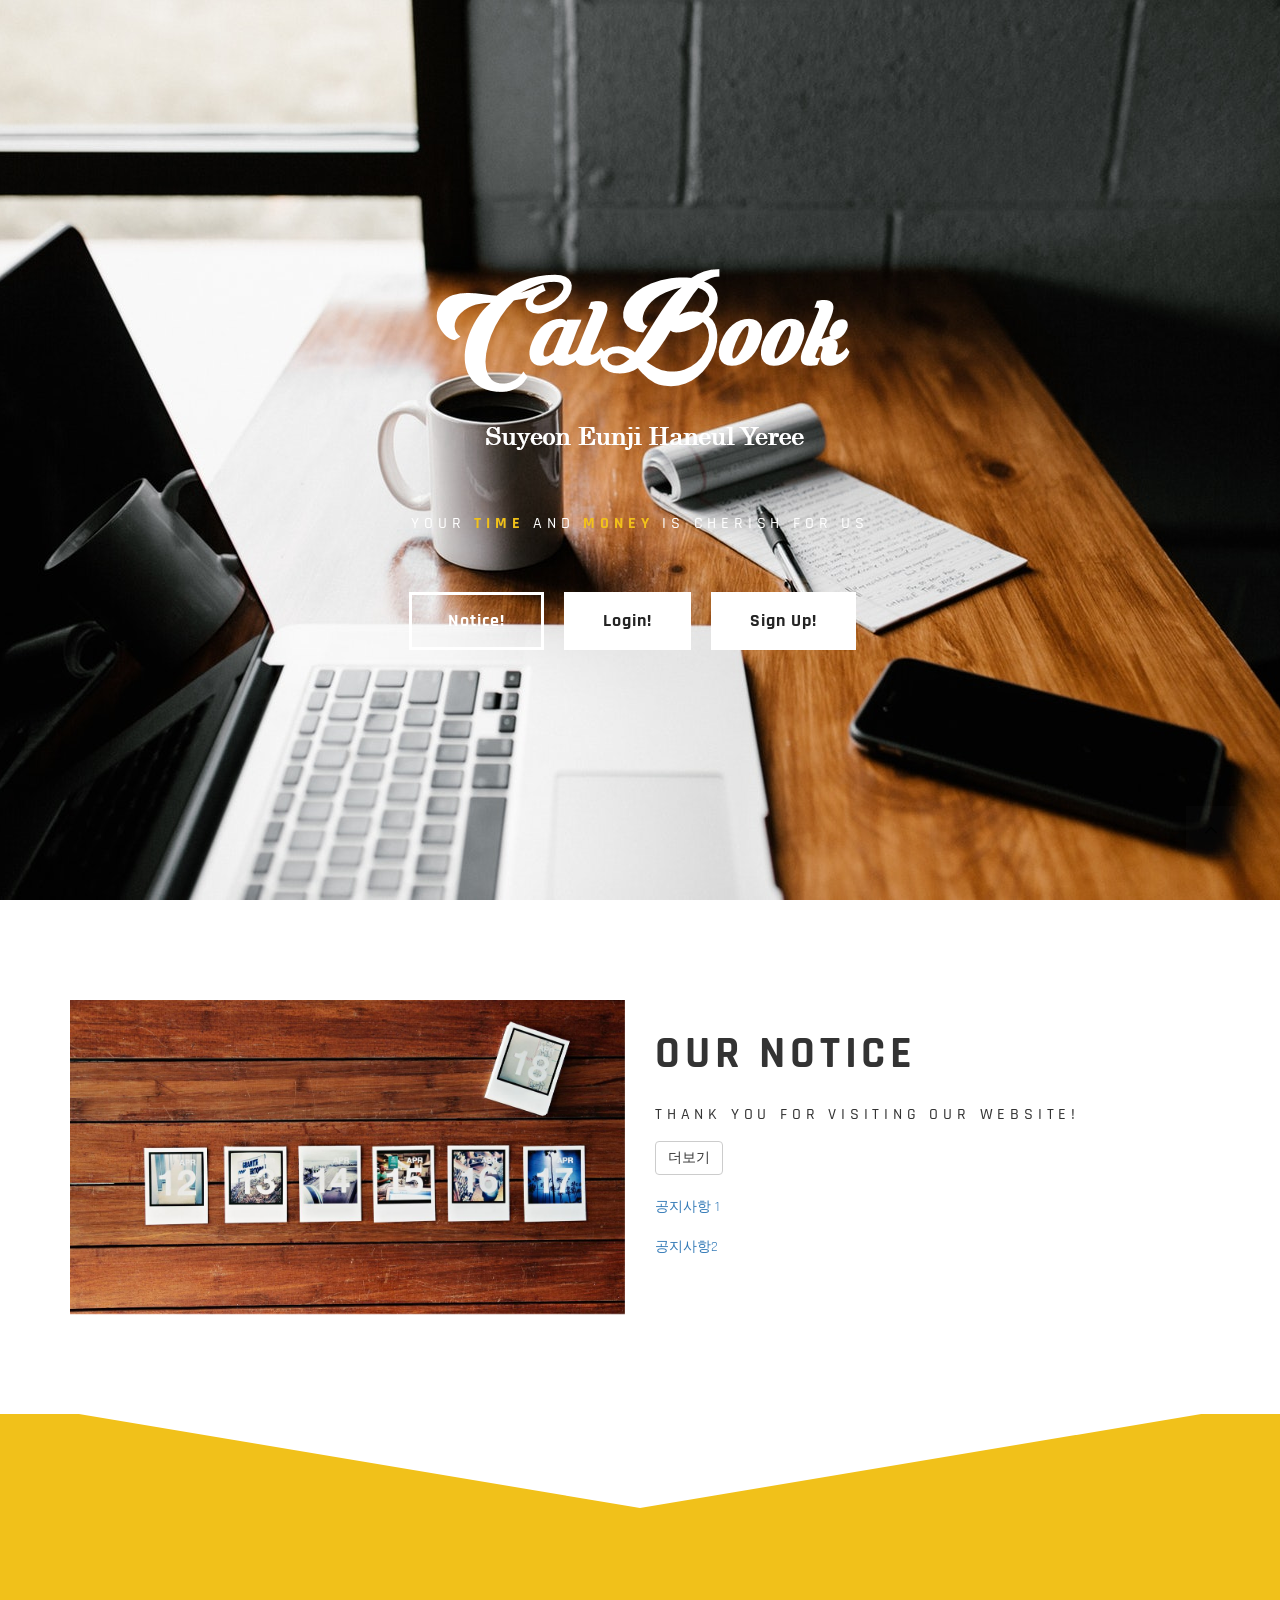
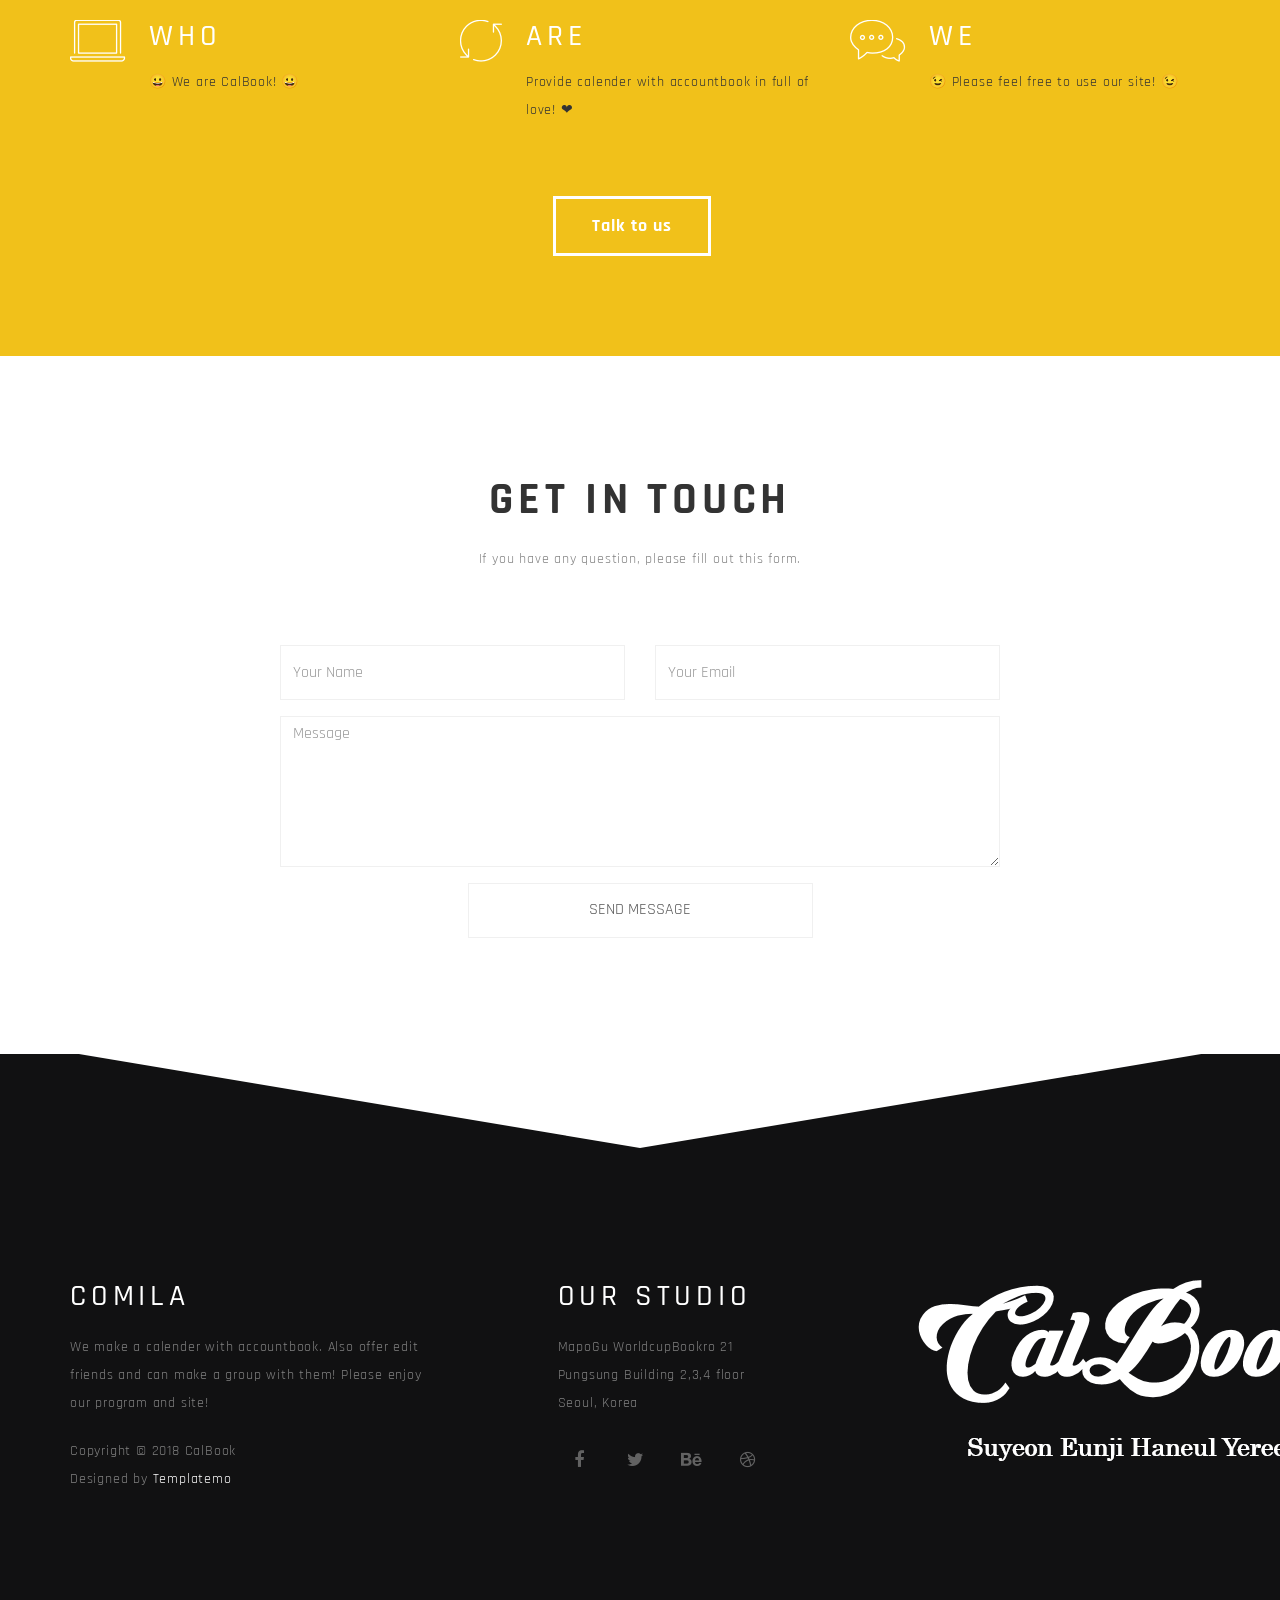
<file: src/main/webapp/index2.html>
<!DOCTYPE html>
<html lang="en">
<head>
<meta charset="utf-8">
<title>Comila HTML CSS Template</title>

	<meta http-equiv="X-UA-Compatible" content="IE=Edge">
	<meta name="viewport" content="width=device-width, initial-scale=1">
	<meta name="keywords" content="">
	<meta name="description" content="">

	<!-- stylesheets css -->
	<link rel="stylesheet" href="css/bootstrap.min.css">
	<link rel="stylesheet" href="css/animate.min.css">
  	<link rel="stylesheet" href="css/et-line-font.css">
	<link rel="stylesheet" href="css/font-awesome.min.css">
  	<link rel="stylesheet" href="css/vegas.min.css">
	<link rel="stylesheet" href="css/style.css">
	<link href='https://fonts.googleapis.com/css?family=Rajdhani:400,500,700' rel='stylesheet' type='text/css'>
</head>
<body>
<!-- preloader section -->
<section class="preloader">
	<div class="sk-circle">
       <div class="sk-circle1 sk-child"></div>
       <div class="sk-circle2 sk-child"></div>
       <div class="sk-circle3 sk-child"></div>
       <div class="sk-circle4 sk-child"></div>
       <div class="sk-circle5 sk-child"></div>
       <div class="sk-circle6 sk-child"></div>
      <div class="sk-circle7 sk-child"></div>
       <div class="sk-circle8 sk-child"></div>
       <div class="sk-circle9 sk-child"></div>
       <div class="sk-circle10 sk-child"></div>
       <div class="sk-circle11 sk-child"></div>
       <div class="sk-circle12 sk-child"></div>
     </div>
</section>
<!-- home section -->
<section id="home">
	<div class="container">
		<div class="row">
			<div class="col-md-offset-2 col-md-8 col-sm-12">
				<div class="home-thumb"> 
					<!-- <h1 class="wow fadeInUp" data-wow-delay="0.4s">Hello, we are comila</h1> -->
					<img alt="logo" src="images/icon/white_calbook.png">
          			<h3 class="wow fadeInUp" data-wow-delay="0.6s">Your <strong>time</strong> and <strong>money</strong> is cherish for us</h3>
          			<a href="#about" class="btn btn-lg btn-default smoothScroll wow fadeInUp hidden-xs" data-wow-delay="0.8s">Notice!</a>
        			<a href="joinus/login.do" id="modalLogin" data-toggle="modal" data-target="#modal1" class="btn btn-lg btn-success smoothScroll wow fadeInUp" data-wow-delay="1.0s">Login!</a>
					<a href="#" data-toggle="modal" data-target="#modal2" class="btn btn-lg btn-success smoothScroll wow fadeInUp" data-wow-delay="1.0s">Sign Up!</a>
				</div>
			</div>
		</div>
	</div>
</section>
<!-- about section -->
<section id="about">
	<div class="container">
		<div class="row">
      		<div class="col-md-6 col-sm-12">
        		<img src="images/background/pic.jpg" class="img-responsive wow fadeInUp" alt="About">
     		 </div>
			 <div class="col-md-6 col-sm-12">
				<div class="about-thumb">
					<div class="section-title">
						<h1 class="wow fadeIn" data-wow-delay="0.2s">Our Notice</h1>
						<h3 class="wow fadeInUp" data-wow-delay="0.4s">Thank you for visiting our website!</h3><input class="btn btn-default" type="submit" value="더보기">
					</div>
					<div class="wow fadeInUp" data-wow-delay="0.6s">
						<a href = "#">공지사항 1</a><br><br>
						<a href = "#">공지사항2</a>
					</div>
				</div>
			</div>
		</div>
	</div>
</section>
<!-- feature section -->
<section id="feature">
  <div class="container">
    <div class="row">
      <svg preserveAspectRatio="none" viewBox="0 0 100 102" height="100" width="100%" version="1.1" xmlns="http://www.w3.org/2000/svg" class="svgcolor-light">
        <path d="M0 0 L50 100 L100 0 Z"></path>
      </svg>
      <div class="col-md-4 col-sm-6">
        <div class="media wow fadeInUp" data-wow-delay="0.4s">
          <div class="media-object media-left">
            <i class="icon icon-laptop"></i>
          </div>
          <div class="media-body">
            <h2 class="media-heading">Who</h2>
            <p>😀   We are CalBook! 😀</p>
          </div>
        </div>
      </div>
      <div class="col-md-4 col-sm-6">
        <div class="media wow fadeInUp" data-wow-delay="0.8s">
          <div class="media-object media-left">
            <i class="icon icon-refresh"></i>
          </div>
          <div class="media-body">
            <h2 class="media-heading">Are</h2>
            <p> Provide calender with accountbook in full of love! ❤ </p>
          </div>
        </div>
      </div>
      <div class="col-md-4 col-sm-8">
        <div class="media wow fadeInUp" data-wow-delay="1.2s">
          <div class="media-object media-left">
            <i class="icon icon-chat"></i>
          </div>
          <div class="media-body">
            <h2 class="media-heading">We</h2>
            <p>😉  Please feel free to use our site! 😉</p>
          </div>
        </div>
      </div>
      <div class="clearfix text-center col-md-12 col-sm-12">
        <a href="#contact" class="btn btn-default smoothScroll">Talk to us</a>
      </div>
    </div>
  </div>
</section>

<!-- contact section -->
<section id="contact">
	<div class="container">
		<div class="row">

			<div class="col-md-offset-2 col-md-8 col-sm-12">
				<div class="section-title">
					<h1 class="wow fadeInUp" data-wow-delay="0.3s">Get in touch</h1>
					<p class="wow fadeInUp" data-wow-delay="0.6s">If you have any question, please fill out this form.</p>
				</div>
				<div class="contact-form wow fadeInUp" data-wow-delay="1.0s">
					<form id="contact-form" method="post" action="#">
                        <div class="col-md-6 col-sm-6">
                          	<input name="name" type="text" class="form-control" placeholder="Your Name" required>
                        </div>
                        <div class="col-md-6 col-sm-6">
                          	<input name="email" type="email" class="form-control" placeholder="Your Email" required>
                        </div>
           			  	<div class="col-md-12 col-sm-12">
				   			<textarea name="message" class="form-control" placeholder="Message" rows="6" required></textarea>
           			  	</div>
						<div class="col-md-offset-3 col-md-6 col-sm-offset-2 col-sm-8">
							<input name="submit" type="submit" class="form-control submit" id="submit" value="SEND MESSAGE">
						</div>
					</form>
				</div>
			</div>
	
		</div>
	</div>
</section>

<!-- footer section -->
<footer>
	<div class="container">
		<div class="row">

	      <svg class="svgcolor-light" preserveAspectRatio="none" viewBox="0 0 100 102" height="100" width="100%" version="1.1" xmlns="http://www.w3.org/2000/svg">
	        <path d="M0 0 L50 100 L100 0 Z"></path>
	      </svg>
	
	      <div class="col-md-4 col-sm-6">
	        <h2>comila</h2>
	          <div class="wow fadeInUp" data-wow-delay="0.3s">
	             <p>We make a calender with accountbook. Also offer edit friends and can make a group with them!
             Please enjoy our program and site!</p>
	             <p class="copyright-text">Copyright &copy; 2018 CalBook <br>
	             Designed by <a rel="nofollow" href="http://www.google.com/+templatemo" target="_parent">Templatemo</a></p>
	          </div>
	      </div>
	
	      <div class="col-md-1 col-sm-1"></div>
	
	      <div class="col-md-3 col-sm-5">
	        <h2>Our Studio</h2>
	        <p class="wow fadeInUp" data-wow-delay="0.6s">
	           MapoGu WorldcupBookro 21<br>
	           Pungsung Building 2,3,4 floor<br>
	          Seoul, Korea
	        </p>
	        <ul class="social-icon">
	          <li><a href="#" class="fa fa-facebook wow bounceIn" data-wow-delay="0.9s"></a></li>
	          <li><a href="#" class="fa fa-twitter wow bounceIn" data-wow-delay="1.2s"></a></li>
	          <li><a href="#" class="fa fa-behance wow bounceIn" data-wow-delay="1.4s"></a></li>
	          <li><a href="#" class="fa fa-dribbble wow bounceIn" data-wow-delay="1.6s"></a></li>
	        </ul>
	      </div>
	      
	      <div class="col-md-1 col-sm-1"></div>
	      
	      <div class="col-md-4 col-sm-5">
	      	<img class="footerLogo" alt="logo" src="images/icon/white_calbook.png">
	      </div>

		</div>
	</div>
</footer>

<!-- modal -->
<div class="modal fade" tabindex="-1" role="dialog" aria-labelledby="myModalLabel" aria-hidden="true">
  <div class="modal-dialog">
      <div class="modal-content modal-popup">
        <div class="modal-header">
          <button type="button" class="close" data-dismiss="modal" aria-label="Close"><span aria-hidden="true">&times;</span></button>
          <h2 class="modal-title">Our Login</h2>
        </div>
        <form action="joinus/login.do" method="post" autocomplete="off">
          <input name="email" type="text" class="form-control" id="email" placeholder="Email">
          <input name="pwd" type="password" class="form-control" id="fullname" placeholder="Password">
          <p><input type="checkbox" style="height: 13px;"> Remember me?</p>
          <input type = "submit" value = "Login!">
        </form>
        <p>Thank you for your visiting!</p>
      </div>
  </div>
</div>

<!--modal signup  -->
<div class="modal fade" id="modal2" tabindex="-1" role="dialog" aria-labelledby="myModalLabel" aria-hidden="true">
  <div class="modal-dialog">
      <div class="modal-content modal-popup">
        <div class="modal-header">
          <button type="button" class="close" data-dismiss="modal" aria-label="Close"><span aria-hidden="true">&times;</span></button>
          <h2 class="modal-title">Our SignUp</h2>
        </div>
        <form action="#" method="post" autocomplete="off">
          <input name="email" type="text" class="form-control" id="email" placeholder="Email">
          <input name="pwd" type="password" class="form-control" id="fullname" placeholder="Password">
          <input name="pwd" type="password" class="form-control" id="fullname" placeholder="Password check">
          <input name="Nick" type="text" class="form-control" id="fullname" placeholder="NickName">
          <input name="Phone" type="text" class="form-control" id="fullname" placeholder="PhoneNumber">
          <input type = "submit" value = "Sign up!">
        </form>
        <p>Email과 phone은 공개로 설정됩니다.<br>
			설정 변경하시려면 마이페이지에서 변경해주세요.</p>
      </div>
  </div>
</div>

<!-- Back top -->
<a href="#back-top" class="go-top"><i class="fa fa-angle-up"></i></a>
<!-- javscript js -->
<script src="js/jquery.js"></script>
<script src="js/bootstrap.min.js"></script>
<script src="js/vegas.min.js"></script>
<script src="js/wow.min.js"></script>
<script src="js/smoothscroll.js"></script>
<script src="js/custom.js"></script>
<script src="js/joinus.js"></script>
</body>
</html>
</file>
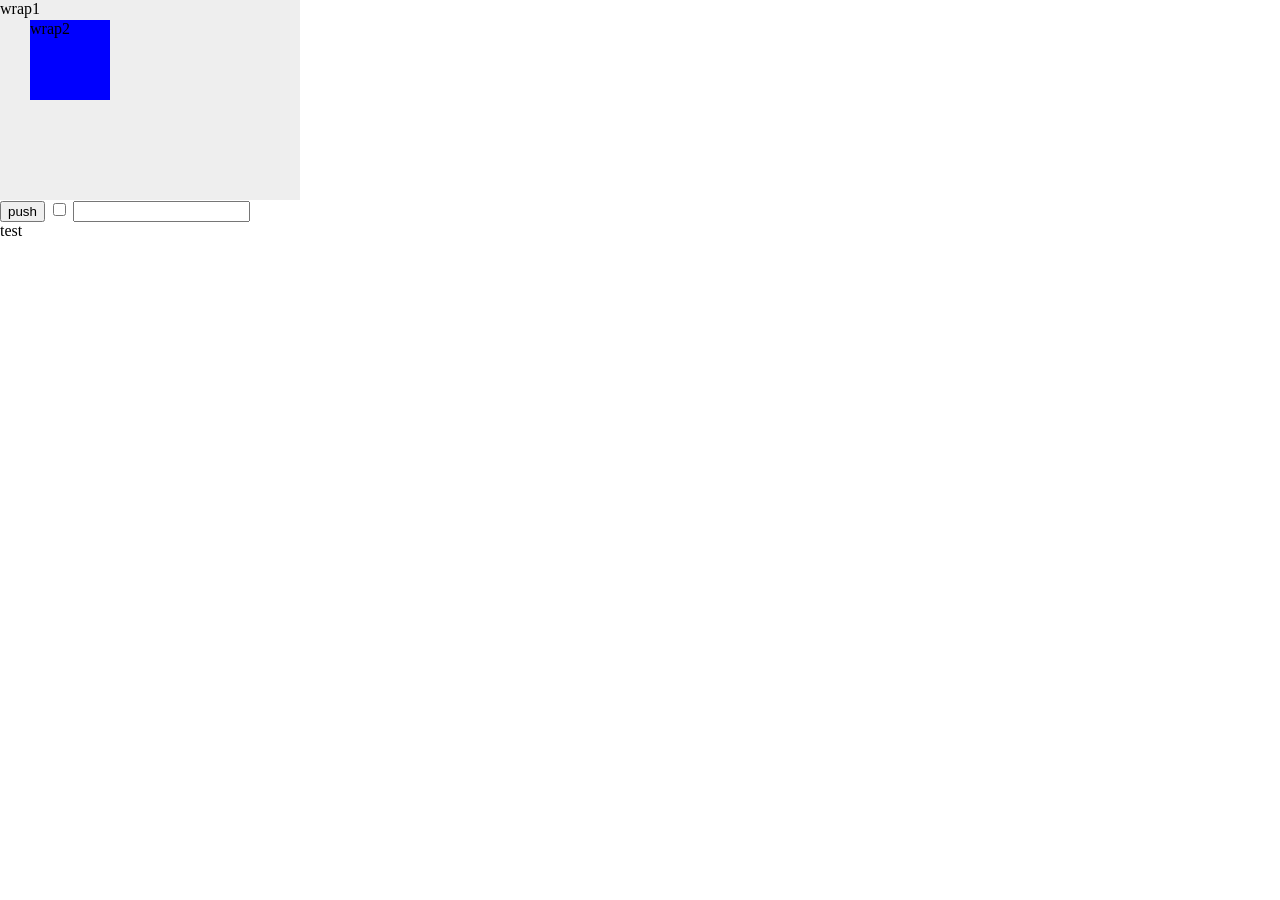
<file: setup/tui.calendar-master/test/fixtures/domevent.html>
<!DOCTYPE html>
<html>
<head lang="en">
    <meta charset="UTF-8">
    <title>domevent</title>
</head>
<style>
    html, body, div {
        border: 0;
        margin: 0;
        padding: 0;
    }
    #wrap1 {
        width: 300px;
        height: 200px;
        position: relative;
        background-color: #eee;
    }
    #wrap2 {
        width: 80px;
        height: 80px;
        position: absolute;
        left: 30px;
        top: 20px;
        background-color: blue;
    }
</style>
<!--[if IE 7]>
<style>
    body {
        margin-left: -2px !important;
        margin-top: -2px !important;
    }
</style>
<![endif]-->
<body>

<div id="wrap1">
    wrap1
    <div id="wrap2">
        wrap2
    </div>
</div>

<input type="button" id="btn1" value="push"/>
<input type="checkbox" id="cbx1" />
<input type="text" id="txt1" />
<div id="div1">test</div>

</body>
</html>
</file>
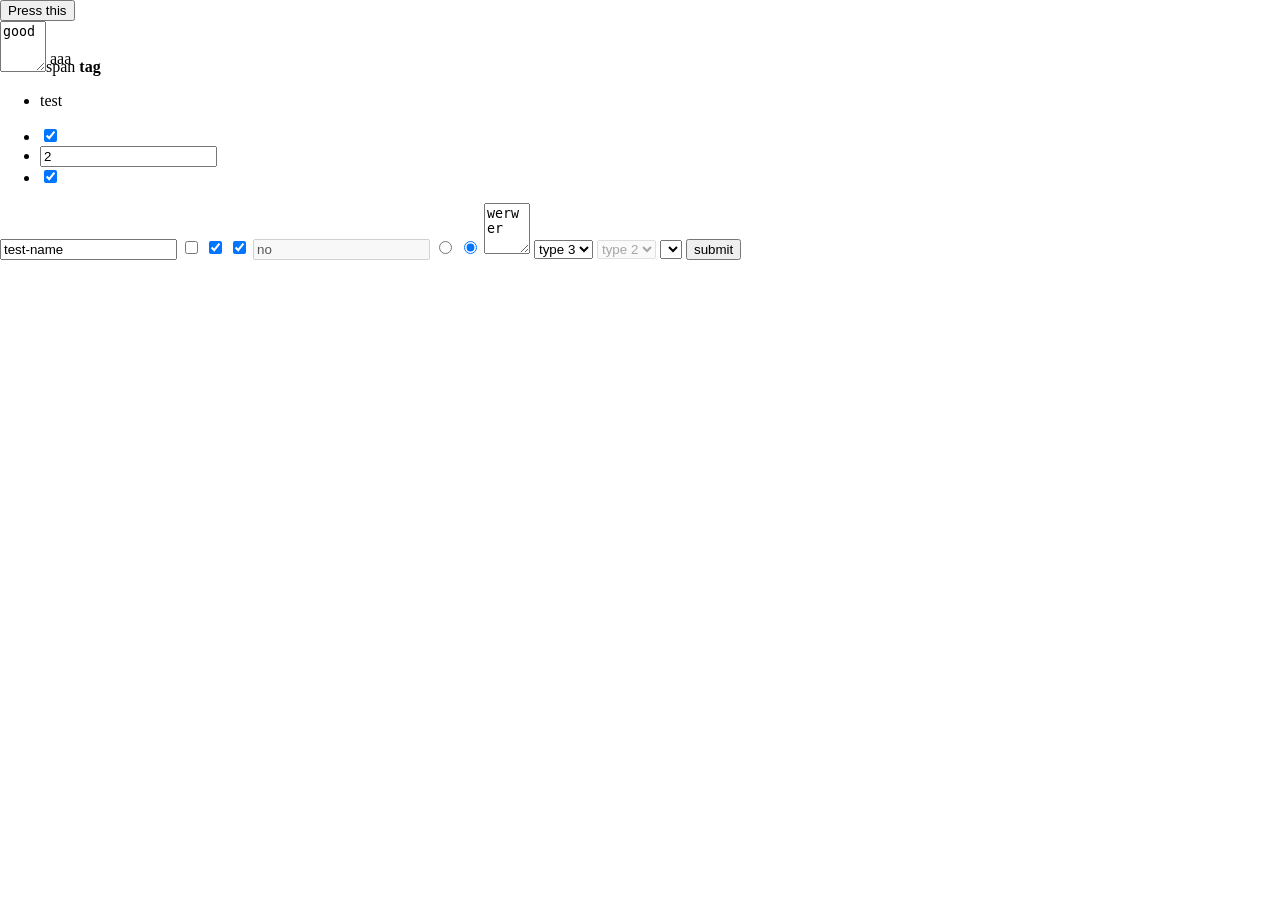
<file: setup/tui.calendar-master/test/fixtures/domutil.html>
<!DOCTYPE html>
<html>
<head lang="en">
    <meta charset="UTF-8">
    <title>module:domutil</title>
    <style>
        html, body, div {
            border: 0;
            margin: 0;
            padding: 0;
        }
    </style>
</head>
<!--[if IE 7]>
<style>
    body {
        margin-left:-2px !important;
        margin-top:-2px !important;
    }
</style>
<![endif]-->
<body>
<div id="getPos" style="position:absolute;left:50px;top:50px">aaa</div>
<div id="map" style="background-color:red;"></div>
<button id="btn" class="btn-text">Press this</button>
<div id="test"><textarea class="my-textarea" rows="3" cols="3">good</textarea><span id="myspan">span <strong>tag</strong></span></div>

<div id="parent">
    <ul id="test">
        <li id="list-item">test</li>
    </ul>
</div>

<div id="find-test">
<ul>
    <li><input id="find-test-first" type="checkbox" checked value="1" /></li>
    <li><input id="find-test-second" type="checked" value="2" /></li>
    <li><input id="find-test-third" type="checkbox" checked value="3" /></li>
</ul>
</div>

<form id="testform1" name="testform1" action="./" method="POST">
    <input type="text" name="name" value="test-name" />

    <input type="checkbox" name="tag" value="test1" />
    <input type="checkbox" name="tag" value="test2" checked />
    <input type="checkbox" name="tag" value="test3" checked />

    <input type="text" name="name2" value="no" disabled />

    <input type="radio" name="gender" value="male" checked />
    <input type="radio" name="gender" value="female" checked />

    <textarea name="content" rows="3" cols="3">werwer</textarea>

    <select name="type" id="type">
        <option value="1">type 1</option>
        <option value="2" selected>type 2</option>
        <option value="3" selected>type 3</option>
    </select>

    <select name="type2" disabled>
        <option value="1">type 1</option>
        <option value="2" selected>type 2</option>
    </select>

    <select name="type3"></select>

    <input type="submit" value="submit" />
</form>

</body>
</html>
</file>
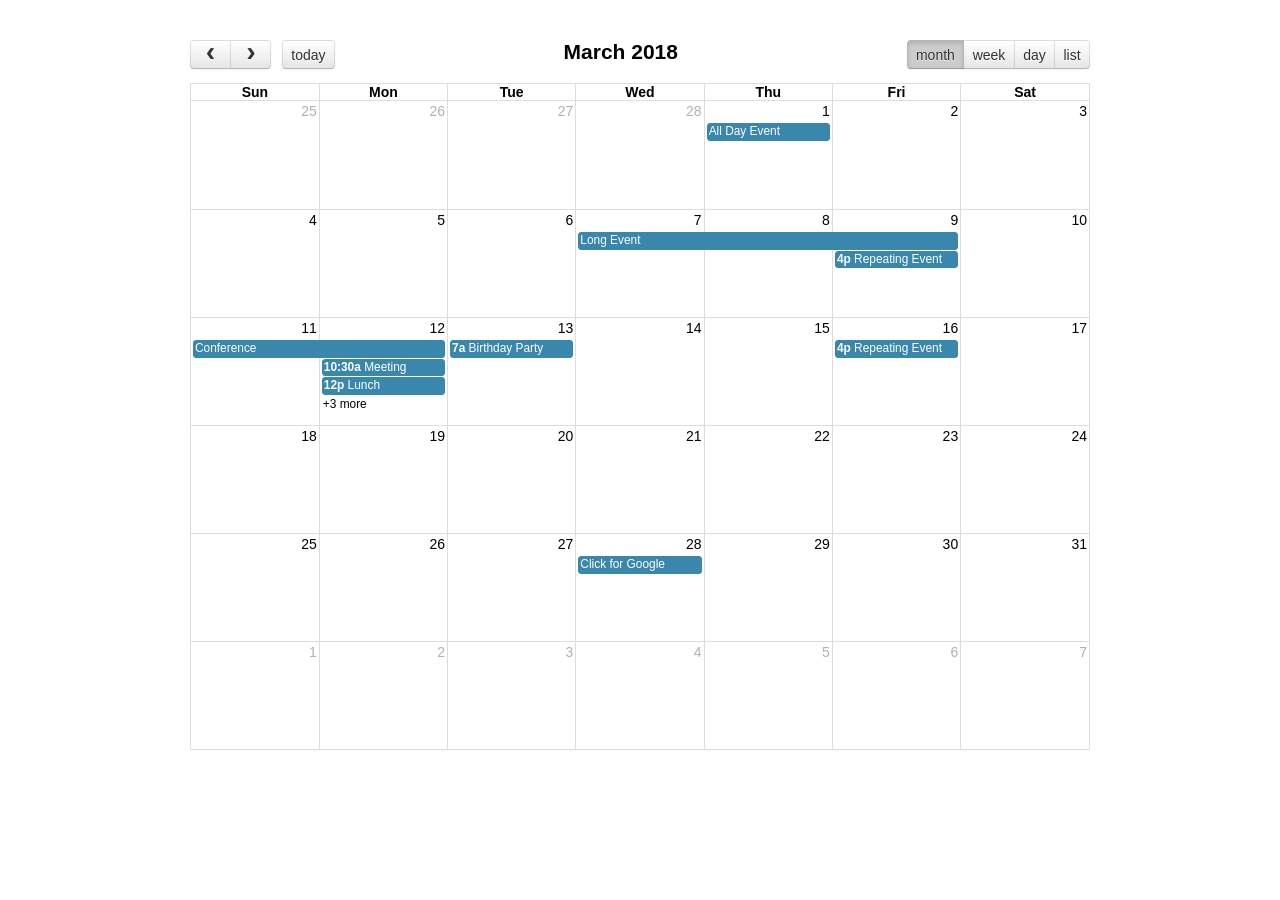
<file: src/main/webapp/css/fullcalendar/demos/agenda-views.html>
<!DOCTYPE html>
<html>
<head>
<meta charset='utf-8' />
<link href='../fullcalendar.min.css' rel='stylesheet' />
<link href='../fullcalendar.print.min.css' rel='stylesheet' media='print' />
<script src='../lib/moment.min.js'></script>
<script src='../lib/jquery.min.js'></script>
<script src='../fullcalendar.min.js'></script>
<script>

  $(document).ready(function() {

    $('#calendar').fullCalendar({
      header: {
        left: 'prev,next today',
        center: 'title',
        right: 'month,agendaWeek,agendaDay,listWeek'
      },
      defaultDate: '2018-03-12',
      navLinks: true, // can click day/week names to navigate views
      editable: true,
      eventLimit: true, // allow "more" link when too many events
      events: [
        {
          title: 'All Day Event',
          start: '2018-03-01',
        },
        {
          title: 'Long Event',
          start: '2018-03-07',
          end: '2018-03-10'
        },
        {
          id: 999,
          title: 'Repeating Event',
          start: '2018-03-09T16:00:00'
        },
        {
          id: 999,
          title: 'Repeating Event',
          start: '2018-03-16T16:00:00'
        },
        {
          title: 'Conference',
          start: '2018-03-11',
          end: '2018-03-13'
        },
        {
          title: 'Meeting',
          start: '2018-03-12T10:30:00',
          end: '2018-03-12T12:30:00'
        },
        {
          title: 'Lunch',
          start: '2018-03-12T12:00:00'
        },
        {
          title: 'Meeting',
          start: '2018-03-12T14:30:00'
        },
        {
          title: 'Happy Hour',
          start: '2018-03-12T17:30:00'
        },
        {
          title: 'Dinner',
          start: '2018-03-12T20:00:00'
        },
        {
          title: 'Birthday Party',
          start: '2018-03-13T07:00:00'
        },
        {
          title: 'Click for Google',
          url: 'http://google.com/',
          start: '2018-03-28'
        }
      ]
    });

  });

</script>
<style>

  body {
    margin: 40px 10px;
    padding: 0;
    font-family: "Lucida Grande",Helvetica,Arial,Verdana,sans-serif;
    font-size: 14px;
  }

  #calendar {
    max-width: 900px;
    margin: 0 auto;
  }

</style>
</head>
<body>

  <div id='calendar'></div>

</body>
</html>
</file>
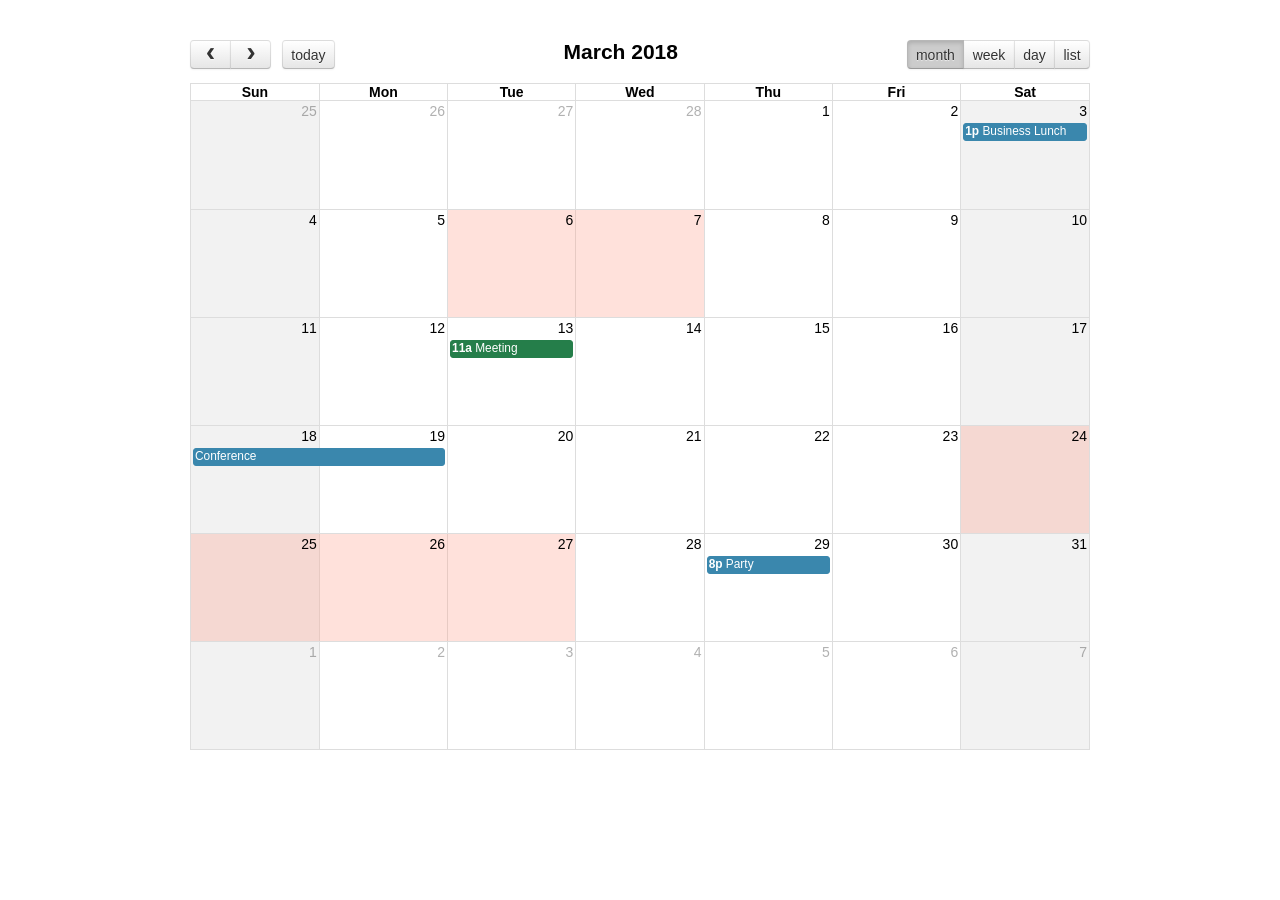
<file: src/main/webapp/css/fullcalendar/demos/background-events.html>
<!DOCTYPE html>
<html>
<head>
<meta charset='utf-8' />
<link href='../fullcalendar.min.css' rel='stylesheet' />
<link href='../fullcalendar.print.min.css' rel='stylesheet' media='print' />
<script src='../lib/moment.min.js'></script>
<script src='../lib/jquery.min.js'></script>
<script src='../fullcalendar.min.js'></script>
<script>

  $(document).ready(function() {

    $('#calendar').fullCalendar({
      header: {
        left: 'prev,next today',
        center: 'title',
        right: 'month,agendaWeek,agendaDay,listMonth'
      },
      defaultDate: '2018-03-12',
      navLinks: true, // can click day/week names to navigate views
      businessHours: true, // display business hours
      editable: true,
      events: [
        {
          title: 'Business Lunch',
          start: '2018-03-03T13:00:00',
          constraint: 'businessHours'
        },
        {
          title: 'Meeting',
          start: '2018-03-13T11:00:00',
          constraint: 'availableForMeeting', // defined below
          color: '#257e4a'
        },
        {
          title: 'Conference',
          start: '2018-03-18',
          end: '2018-03-20'
        },
        {
          title: 'Party',
          start: '2018-03-29T20:00:00'
        },

        // areas where "Meeting" must be dropped
        {
          id: 'availableForMeeting',
          start: '2018-03-11T10:00:00',
          end: '2018-03-11T16:00:00',
          rendering: 'background'
        },
        {
          id: 'availableForMeeting',
          start: '2018-03-13T10:00:00',
          end: '2018-03-13T16:00:00',
          rendering: 'background'
        },

        // red areas where no events can be dropped
        {
          start: '2018-03-24',
          end: '2018-03-28',
          overlap: false,
          rendering: 'background',
          color: '#ff9f89'
        },
        {
          start: '2018-03-06',
          end: '2018-03-08',
          overlap: false,
          rendering: 'background',
          color: '#ff9f89'
        }
      ]
    });

  });

</script>
<style>

  body {
    margin: 40px 10px;
    padding: 0;
    font-family: "Lucida Grande",Helvetica,Arial,Verdana,sans-serif;
    font-size: 14px;
  }

  #calendar {
    max-width: 900px;
    margin: 0 auto;
  }

</style>
</head>
<body>

  <div id='calendar'></div>

</body>
</html>
</file>
<file: src/main/webapp/css/et-line-font.css>
@font-face {
	font-family: 'et-line';
	src:url('../fonts/et-line.eot');
	src:url('../fonts/et-line.eot?#iefix') format('embedded-opentype'),
		url('../fonts/et-line.woff') format('woff'),
		url('../fonts/et-line.ttf') format('truetype'),
		url('../fonts/et-line.svg#et-line') format('svg');
	font-weight: normal;
	font-style: normal;
}

/* Use the following CSS code if you want to use data attributes for inserting your icons */
[data-icon]:before {
	font-family: 'et-line';
	content: attr(data-icon);
	speak: none;
	font-size: 40px;
	font-weight: normal;
	font-variant: normal;
	text-transform: none;
	line-height: 1;
	-webkit-font-smoothing: antialiased;
	-moz-osx-font-smoothing: grayscale;
	display:inline-block;
}

/* Use the following CSS code if you want to have a class per icon */
/*
Instead of a list of all class selectors,
you can use the generic selector below, but it's slower:
[class*="icon-"] {
*/
.icon-mobile, .icon-laptop, .icon-desktop, .icon-tablet, .icon-phone, .icon-document, .icon-documents, .icon-search, .icon-clipboard, .icon-newspaper, .icon-notebook, .icon-book-open, .icon-browser, .icon-calendar, .icon-presentation, .icon-picture, .icon-pictures, .icon-video, .icon-camera, .icon-printer, .icon-toolbox, .icon-briefcase, .icon-wallet, .icon-gift, .icon-bargraph, .icon-grid, .icon-expand, .icon-focus, .icon-edit, .icon-adjustments, .icon-ribbon, .icon-hourglass, .icon-lock, .icon-megaphone, .icon-shield, .icon-trophy, .icon-flag, .icon-map, .icon-puzzle, .icon-basket, .icon-envelope, .icon-streetsign, .icon-telescope, .icon-gears, .icon-key, .icon-paperclip, .icon-attachment, .icon-pricetags, .icon-lightbulb, .icon-layers, .icon-pencil, .icon-tools, .icon-tools-2, .icon-scissors, .icon-paintbrush, .icon-magnifying-glass, .icon-circle-compass, .icon-linegraph, .icon-mic, .icon-strategy, .icon-beaker, .icon-caution, .icon-recycle, .icon-anchor, .icon-profile-male, .icon-profile-female, .icon-bike, .icon-wine, .icon-hotairballoon, .icon-globe, .icon-genius, .icon-map-pin, .icon-dial, .icon-chat, .icon-heart, .icon-cloud, .icon-upload, .icon-download, .icon-target, .icon-hazardous, .icon-piechart, .icon-speedometer, .icon-global, .icon-compass, .icon-lifesaver, .icon-clock, .icon-aperture, .icon-quote, .icon-scope, .icon-alarmclock, .icon-refresh, .icon-happy, .icon-sad, .icon-facebook, .icon-twitter, .icon-googleplus, .icon-rss, .icon-tumblr, .icon-linkedin, .icon-dribbble {
	font-family: 'et-line';
	speak: none;
	font-style: normal;
	font-weight: normal;
	font-variant: normal;
	text-transform: none;
	line-height: 1;
	-webkit-font-smoothing: antialiased;
	-moz-osx-font-smoothing: grayscale;
	display:inline-block;
}
.icon-mobile:before {
	content: "\e000";
}
.icon-laptop:before {
	content: "\e001";
}
.icon-desktop:before {
	content: "\e002";
}
.icon-tablet:before {
	content: "\e003";
}
.icon-phone:before {
	content: "\e004";
}
.icon-document:before {
	content: "\e005";
}
.icon-documents:before {
	content: "\e006";
}
.icon-search:before {
	content: "\e007";
}
.icon-clipboard:before {
	content: "\e008";
}
.icon-newspaper:before {
	content: "\e009";
}
.icon-notebook:before {
	content: "\e00a";
}
.icon-book-open:before {
	content: "\e00b";
}
.icon-browser:before {
	content: "\e00c";
}
.icon-calendar:before {
	content: "\e00d";
}
.icon-presentation:before {
	content: "\e00e";
}
.icon-picture:before {
	content: "\e00f";
}
.icon-pictures:before {
	content: "\e010";
}
.icon-video:before {
	content: "\e011";
}
.icon-camera:before {
	content: "\e012";
}
.icon-printer:before {
	content: "\e013";
}
.icon-toolbox:before {
	content: "\e014";
}
.icon-briefcase:before {
	content: "\e015";
}
.icon-wallet:before {
	content: "\e016";
}
.icon-gift:before {
	content: "\e017";
}
.icon-bargraph:before {
	content: "\e018";
}
.icon-grid:before {
	content: "\e019";
}
.icon-expand:before {
	content: "\e01a";
}
.icon-focus:before {
	content: "\e01b";
}
.icon-edit:before {
	content: "\e01c";
}
.icon-adjustments:before {
	content: "\e01d";
}
.icon-ribbon:before {
	content: "\e01e";
}
.icon-hourglass:before {
	content: "\e01f";
}
.icon-lock:before {
	content: "\e020";
}
.icon-megaphone:before {
	content: "\e021";
}
.icon-shield:before {
	content: "\e022";
}
.icon-trophy:before {
	content: "\e023";
}
.icon-flag:before {
	content: "\e024";
}
.icon-map:before {
	content: "\e025";
}
.icon-puzzle:before {
	content: "\e026";
}
.icon-basket:before {
	content: "\e027";
}
.icon-envelope:before {
	content: "\e028";
}
.icon-streetsign:before {
	content: "\e029";
}
.icon-telescope:before {
	content: "\e02a";
}
.icon-gears:before {
	content: "\e02b";
}
.icon-key:before {
	content: "\e02c";
}
.icon-paperclip:before {
	content: "\e02d";
}
.icon-attachment:before {
	content: "\e02e";
}
.icon-pricetags:before {
	content: "\e02f";
}
.icon-lightbulb:before {
	content: "\e030";
}
.icon-layers:before {
	content: "\e031";
}
.icon-pencil:before {
	content: "\e032";
}
.icon-tools:before {
	content: "\e033";
}
.icon-tools-2:before {
	content: "\e034";
}
.icon-scissors:before {
	content: "\e035";
}
.icon-paintbrush:before {
	content: "\e036";
}
.icon-magnifying-glass:before {
	content: "\e037";
}
.icon-circle-compass:before {
	content: "\e038";
}
.icon-linegraph:before {
	content: "\e039";
}
.icon-mic:before {
	content: "\e03a";
}
.icon-strategy:before {
	content: "\e03b";
}
.icon-beaker:before {
	content: "\e03c";
}
.icon-caution:before {
	content: "\e03d";
}
.icon-recycle:before {
	content: "\e03e";
}
.icon-anchor:before {
	content: "\e03f";
}
.icon-profile-male:before {
	content: "\e040";
}
.icon-profile-female:before {
	content: "\e041";
}
.icon-bike:before {
	content: "\e042";
}
.icon-wine:before {
	content: "\e043";
}
.icon-hotairballoon:before {
	content: "\e044";
}
.icon-globe:before {
	content: "\e045";
}
.icon-genius:before {
	content: "\e046";
}
.icon-map-pin:before {
	content: "\e047";
}
.icon-dial:before {
	content: "\e048";
}
.icon-chat:before {
	content: "\e049";
}
.icon-heart:before {
	content: "\e04a";
}
.icon-cloud:before {
	content: "\e04b";
}
.icon-upload:before {
	content: "\e04c";
}
.icon-download:before {
	content: "\e04d";
}
.icon-target:before {
	content: "\e04e";
}
.icon-hazardous:before {
	content: "\e04f";
}
.icon-piechart:before {
	content: "\e050";
}
.icon-speedometer:before {
	content: "\e051";
}
.icon-global:before {
	content: "\e052";
}
.icon-compass:before {
	content: "\e053";
}
.icon-lifesaver:before {
	content: "\e054";
}
.icon-clock:before {
	content: "\e055";
}
.icon-aperture:before {
	content: "\e056";
}
.icon-quote:before {
	content: "\e057";
}
.icon-scope:before {
	content: "\e058";
}
.icon-alarmclock:before {
	content: "\e059";
}
.icon-refresh:before {
	content: "\e05a";
}
.icon-happy:before {
	content: "\e05b";
}
.icon-sad:before {
	content: "\e05c";
}
.icon-facebook:before {
	content: "\e05d";
}
.icon-twitter:before {
	content: "\e05e";
}
.icon-googleplus:before {
	content: "\e05f";
}
.icon-rss:before {
	content: "\e060";
}
.icon-tumblr:before {
	content: "\e061";
}
.icon-linkedin:before {
	content: "\e062";
}
.icon-dribbble:before {
	content: "\e063";
}
</file>
<file: src/main/webapp/css/style.css>
/*

Comila Template

http://www.templatemo.com/tm-490-comila

*/

body
	{
	background: #ffffff;
   font-family: 'Rajdhani', sans-serif;
    font-weight: 400;
	}

html,body {
  width: 100%;
  overflow-x: hidden;
}

html {
  font-size: 100%;
}

h1,h2,h3 {
  font-weight: 500;
  letter-spacing: 0.3rem;
  text-transform: uppercase;
}

h1 {
  font-size: 2.8rem;
  font-weight: 700;
}

h2 {
  color: #ffffff;
  padding-bottom: 10px;
}

h3 {
  font-size: 1rem;
  line-height: 2rem;
}

p {
  color: #828282;
  letter-spacing: 0.8px;
  line-height: 28px;
}

strong {
  color: #f1c11a;
  font-weight: 700;
}

#about,
#feature,
#contact {
  background: #ffffff;
}

#about,
#feature,
#contact,
footer {
  padding-top: 100px;
  padding-bottom: 100px;
}

.section-title {
  padding-bottom: 62px;
}
.section-title h1 {
  padding-bottom: 10px;
}
#about .section-title {
  padding-bottom: 22px;
}
#contact .section-title {
  text-align: center;
}


/* preloader section  */
.preloader {
  position: fixed;
  top: 0;
  left: 0;
  width: 100%;
  height: 100%;
  z-index: 99999;
  display: flex;
  flex-flow: row nowrap;
  justify-content: center;
  align-items: center;
  background: none repeat scroll 0 0 #ffffff;
}

.sk-circle {
  margin: 40px auto;
  width: 40px;
  height: 40px;
  position: relative; }
  .sk-circle .sk-child {
    width: 100%;
    height: 100%;
    position: absolute;
    left: 0;
    top: 0; }
  .sk-circle .sk-child:before {
    content: '';
    display: block;
    margin: 0 auto;
    width: 15%;
    height: 15%;
    background-color: #333;
    border-radius: 100%;
    -webkit-animation: sk-circleBounceDelay 1.2s infinite ease-in-out both;
            animation: sk-circleBounceDelay 1.2s infinite ease-in-out both; }
  .sk-circle .sk-circle2 {
    -webkit-transform: rotate(30deg);
        -ms-transform: rotate(30deg);
            transform: rotate(30deg); }
  .sk-circle .sk-circle3 {
    -webkit-transform: rotate(60deg);
        -ms-transform: rotate(60deg);
            transform: rotate(60deg); }
  .sk-circle .sk-circle4 {
    -webkit-transform: rotate(90deg);
        -ms-transform: rotate(90deg);
            transform: rotate(90deg); }
  .sk-circle .sk-circle5 {
    -webkit-transform: rotate(120deg);
        -ms-transform: rotate(120deg);
            transform: rotate(120deg); }
  .sk-circle .sk-circle6 {
    -webkit-transform: rotate(150deg);
        -ms-transform: rotate(150deg);
            transform: rotate(150deg); }
  .sk-circle .sk-circle7 {
    -webkit-transform: rotate(180deg);
        -ms-transform: rotate(180deg);
            transform: rotate(180deg); }
  .sk-circle .sk-circle8 {
    -webkit-transform: rotate(210deg);
        -ms-transform: rotate(210deg);
            transform: rotate(210deg); }
  .sk-circle .sk-circle9 {
    -webkit-transform: rotate(240deg);
        -ms-transform: rotate(240deg);
            transform: rotate(240deg); }
  .sk-circle .sk-circle10 {
    -webkit-transform: rotate(270deg);
        -ms-transform: rotate(270deg);
            transform: rotate(270deg); }
  .sk-circle .sk-circle11 {
    -webkit-transform: rotate(300deg);
        -ms-transform: rotate(300deg);
            transform: rotate(300deg); }
  .sk-circle .sk-circle12 {
    -webkit-transform: rotate(330deg);
        -ms-transform: rotate(330deg);
            transform: rotate(330deg); }
  .sk-circle .sk-circle2:before {
    -webkit-animation-delay: -1.1s;
            animation-delay: -1.1s; }
  .sk-circle .sk-circle3:before {
    -webkit-animation-delay: -1s;
            animation-delay: -1s; }
  .sk-circle .sk-circle4:before {
    -webkit-animation-delay: -0.9s;
            animation-delay: -0.9s; }
  .sk-circle .sk-circle5:before {
    -webkit-animation-delay: -0.8s;
            animation-delay: -0.8s; }
  .sk-circle .sk-circle6:before {
    -webkit-animation-delay: -0.7s;
            animation-delay: -0.7s; }
  .sk-circle .sk-circle7:before {
    -webkit-animation-delay: -0.6s;
            animation-delay: -0.6s; }
  .sk-circle .sk-circle8:before {
    -webkit-animation-delay: -0.5s;
            animation-delay: -0.5s; }
  .sk-circle .sk-circle9:before {
    -webkit-animation-delay: -0.4s;
            animation-delay: -0.4s; }
  .sk-circle .sk-circle10:before {
    -webkit-animation-delay: -0.3s;
            animation-delay: -0.3s; }
  .sk-circle .sk-circle11:before {
    -webkit-animation-delay: -0.2s;
            animation-delay: -0.2s; }
  .sk-circle .sk-circle12:before {
    -webkit-animation-delay: -0.1s;
            animation-delay: -0.1s; }

@-webkit-keyframes sk-circleBounceDelay {
  0%, 80%, 100% {
    -webkit-transform: scale(0);
            transform: scale(0); }
  40% {
    -webkit-transform: scale(1);
            transform: scale(1); } }

@keyframes sk-circleBounceDelay {
  0%, 80%, 100% {
    -webkit-transform: scale(0);
            transform: scale(0); }
  40% {
    -webkit-transform: scale(1);
            transform: scale(1); } }

#slideshow {
  top: 0;
  left: 0;
  z-index: -10;
  width: 100vw;
  backface-visibility: hidden;
}


/* home section */
#home {
  display: -webkit-box;
  display: -webkit-flex;
  display: -ms-flexbox;
  display: flex;
  -webkit-box-align: center;
  -webkit-align-items: center;
      -ms-flex-align: center;
        align-items: center;
  text-align: center;
  height: 100vh;
  color: #ffffff;
}

#home .home-thumb {
  text-align: center;
}

#home .btn {
    background: transparent;
    border: 3px solid #ffffff;
    border-radius: 0px;
    color: #ffffff;
    font-weight: 700;
    letter-spacing: 1px;
    padding: 14px 36px;
    margin-top: 42px;
    margin-right: 16px;
    -webkit-transition: all 0.4s ease-in-out;
    transition: all 0.4s ease-in-out;
}

#home .btn:hover {
  background: #f1c11a;
  color: #ffffff;
  border-color: transparent;
}

#home .btn-success {
    background: #ffffff;
    color: #242424;
    border-color: transparent;
}


/* about section */
#about h3 {
    margin-top: 0px;
}

#about .about-thumb {
  padding-top: 10px;
}


/* feature section */
#feature {
  background: #f1c11a;
}

#feature .icon {
  color: #ffffff;
  font-size: 42px;
  padding-right: 14px;
}

#feature p {
  color: #333;
}

#feature .btn {
    background: transparent;
    border: 3px solid #ffffff;
    border-radius: 0px;
    color: #ffffff;
    font-size: 18px;
    font-weight: 700;
    letter-spacing: 1px;
    padding: 14px 36px;
    margin-top: 62px;
    margin-right: 16px;
    -webkit-transition: all 0.4s ease-in-out;
    transition: all 0.4s ease-in-out;
}

#feature .btn:hover {
  background: #ffffff;
  color: #333;
  border-color: transparent;
}



/* contact section  */
#contact .form-control {
  background: transparent;
  border: 1px solid #f0f0f0;
  border-radius: 0px;
  box-shadow: none;
  font-size: 16px;
  margin-bottom: 16px;
  transition: all 0.4s ease-in-out;
}

#contact .form-control:hover {
  border-color: #999;
}

#contact input {height: 55px;}

#contact input[type='button'] {
  background: #242424;
  border: none;
  color: #ffffff;
  font-size: 15px;
  font-weight: 400;
  letter-spacing: 2px;
  transition: all 0.4s ease-in-out;
  margin-top: 10px;
}

#contact input[type='button']:hover {
  background: #f1c11a;
}


/* footer section  */
footer {
  background: #111112;
}

footer .copyright-text {
  padding-top: 10px;
}

footer a {
	color: #fff;
}

footer a:hover {
	color: #FF6;
}

/* svg */
.svgcolor-light {
  /*position: absolute;
  top: 0;
  left: 0; */
  position: relative;
  bottom: 104px;
}
.svgcolor-light > path {
  fill: white;
  stroke: white;
  stroke-width: 0;
}

/* modal */
.modal-dialog .modal-content {
  background: url('../images/background/modal-bg.jpg') no-repeat;
  background-size: cover;
  background-position: center center;
  border-radius: 0;
  text-align: center;
  padding: 100px 50px 100px 50px;
  position: relative;
}

.btn:focus {
  outline: none;
}

.modal-header {
  border-bottom: 0px;
}

.modal-dialog .close {
  color: #f1c11a;
  font-size: 40px;
  font-weight: 300;
  text-shadow: none;
  opacity: 1;
  position: absolute;
  top: 40px;
  right: 40px;
  border: 2px solid #ffffff;
  border-radius: 100px;
  width: 36px;
  height: 36px;
  line-height: 35px;
  text-align: center;
}
.modal-dialog .close:focus {
  outline: none;
}

.modal-dialog form {
  padding: 20px;
}
.modal-dialog form input {
  padding-left: 50px;
  padding-right: 50px;
  height: 55px;
}
.modal-dialog form .form-control {
  background: transparent;
  border: 1px solid #f0f0f0;
  border-radius: 0px;
  box-shadow: none;
  font-size: 20px;
  color: #fff;
  margin-bottom: 20px;
  transition: all 0.4s ease-in-out;
}

.modal-dialog form .form-control:hover {
	
}


.modal-dialog form input[type="submit"] {
  background: #ffffff;
  border-color: transparent;
  color: #242424;
  text-transform: uppercase;
  font-size: 20px;
  font-weight: bold;
  margin-top: 30px;
}
.modal-dialog form input[type="submit"]:hover {
  background: #f1c11a;
  border-color: transparent;
  color: #ffffff;
  font-size: 20px;
  font-weight: bold;
}

/* .modal-dialog form p input {
	width: 13px;
	height: 13px;
} */

/* Back top */
.go-top {
  background-color: #eee;
  bottom: 2em;
  right: 2em;
  color: #111112;
  font-size: 22px;
  display: none;
  position: fixed;
  text-decoration: none;
  width: 50px;
  height: 50px;
  line-height: 50px;
  text-align: center;
  transition: all 0.4s ease-in-out;
}

.go-top:hover {
    background: #f1c11a;
    color: #ffffff;
}


/* social icon section  */
.social-icon {
  padding: 0;
  margin: 0;
}

.social-icon li {
  list-style: none;
  display: inline-block;
}

.social-icon li a {
  border-radius: 100px;
  color: #626262;
  font-size: 18px;
  text-decoration: none;
  transition: all 0.4s ease-in-out;
  width: 42px;
  height: 42px;
  line-height: 42px;
  text-align: center;
  margin-top: 12px;
  margin-right: 10px;
}

.social-icon li a:hover {
  background-color: #ffffff;
  color: #111112;
}

/* Mobile Responsive */
@media (max-width: 980px) {

  h1 {
    font-size: 2.4rem;
  }

  #home {
    height: 65vh;
  }

  #about .section-title {
    padding-bottom: 12px;
  }

  #feature .col-md-4 {
    padding-bottom: 32px;
  }

}


@media (max-width: 768px) {

  h1 {
    font-size: 2rem;
  }

  h2 {
    font-size: 1.6rem;
  }

  h3 {
    font-size: 0.8rem;
    line-height: 1.3rem;
  }

}


@media (max-width: 700px) {

  #home {height: 100vh;}

  .modal-dialog .modal-content {
    padding: 50px 20px;
  }

  footer {text-align: center;}
  footer .col-sm-6 {
    padding-bottom: 32px;
  }

  .modal-dialog .close {
  font-size: 35px;
  width: 25px;
  height: 25px;
  line-height: 25px;
}

}
</file>
<file: src/main/webapp/css/vegas.min.css>
.vegas-overlay,.vegas-slide,.vegas-slide-inner,.vegas-timer,.vegas-wrapper{position:absolute;top:0;left:0;bottom:0;right:0;overflow:hidden;border:none;padding:0;margin:0}.vegas-overlay{opacity:.5;background:url(overlays/02.png) center center}.vegas-timer{top:auto;bottom:0;height:2px}.vegas-timer-progress{width:0;height:100%;background:#fff;-webkit-transition:width ease-out;transition:width ease-out}.vegas-timer-running .vegas-timer-progress{width:100%}.vegas-slide,.vegas-slide-inner{margin:0;padding:0;background:center center no-repeat;-webkit-transform:translateZ(0);transform:translateZ(0)}body .vegas-container{overflow:hidden!important;position:relative}.vegas-video{min-width:100%;min-height:100%;width:auto;height:auto}body.vegas-container{overflow:auto;position:static;z-index:-2}body.vegas-container>.vegas-overlay,body.vegas-container>.vegas-slide,body.vegas-container>.vegas-timer{position:fixed;z-index:-1}:root body.vegas-container>.vegas-overlay,:root body.vegas-container>.vegas-slide,_::full-page-media,_:future{bottom:-76px}.vegas-transition-fade,.vegas-transition-fade2{opacity:0}.vegas-transition-fade-in,.vegas-transition-fade2-in{opacity:1}.vegas-transition-fade2-out{opacity:0}.vegas-transition-blur,.vegas-transition-blur2{opacity:0;-webkit-filter:blur(32px);filter:blur(32px)}.vegas-transition-blur-in,.vegas-transition-blur2-in{opacity:1;-webkit-filter:blur(0);filter:blur(0)}.vegas-transition-blur2-out{opacity:0}.vegas-transition-flash,.vegas-transition-flash2{opacity:0;-webkit-filter:brightness(25);filter:brightness(25)}.vegas-transition-flash-in,.vegas-transition-flash2-in{opacity:1;-webkit-filter:brightness(1);filter:brightness(1)}.vegas-transition-flash2-out{opacity:0;-webkit-filter:brightness(25);filter:brightness(25)}.vegas-transition-negative,.vegas-transition-negative2{opacity:0;-webkit-filter:invert(100%);filter:invert(100%)}.vegas-transition-negative-in,.vegas-transition-negative2-in{opacity:1;-webkit-filter:invert(0);filter:invert(0)}.vegas-transition-negative2-out{opacity:0;-webkit-filter:invert(100%);filter:invert(100%)}.vegas-transition-burn,.vegas-transition-burn2{opacity:0;-webkit-filter:contrast(1000%) saturate(1000%);filter:contrast(1000%) saturate(1000%)}.vegas-transition-burn-in,.vegas-transition-burn2-in{opacity:1;-webkit-filter:contrast(100%) saturate(100%);filter:contrast(100%) saturate(100%)}.vegas-transition-burn2-out{opacity:0;-webkit-filter:contrast(1000%) saturate(1000%);filter:contrast(1000%) saturate(1000%)}.vegas-transition-slideLeft,.vegas-transition-slideLeft2{-webkit-transform:translateX(100%);transform:translateX(100%)}.vegas-transition-slideLeft-in,.vegas-transition-slideLeft2-in{-webkit-transform:translateX(0);transform:translateX(0)}.vegas-transition-slideLeft2-out,.vegas-transition-slideRight,.vegas-transition-slideRight2{-webkit-transform:translateX(-100%);transform:translateX(-100%)}.vegas-transition-slideRight-in,.vegas-transition-slideRight2-in{-webkit-transform:translateX(0);transform:translateX(0)}.vegas-transition-slideRight2-out{-webkit-transform:translateX(100%);transform:translateX(100%)}.vegas-transition-slideUp,.vegas-transition-slideUp2{-webkit-transform:translateY(100%);transform:translateY(100%)}.vegas-transition-slideUp-in,.vegas-transition-slideUp2-in{-webkit-transform:translateY(0);transform:translateY(0)}.vegas-transition-slideDown,.vegas-transition-slideDown2,.vegas-transition-slideUp2-out{-webkit-transform:translateY(-100%);transform:translateY(-100%)}.vegas-transition-slideDown-in,.vegas-transition-slideDown2-in{-webkit-transform:translateY(0);transform:translateY(0)}.vegas-transition-slideDown2-out{-webkit-transform:translateY(100%);transform:translateY(100%)}.vegas-transition-zoomIn,.vegas-transition-zoomIn2{-webkit-transform:scale(0);transform:scale(0);opacity:0}.vegas-transition-zoomIn-in,.vegas-transition-zoomIn2-in{-webkit-transform:scale(1);transform:scale(1);opacity:1}.vegas-transition-zoomIn2-out,.vegas-transition-zoomOut,.vegas-transition-zoomOut2{-webkit-transform:scale(2);transform:scale(2);opacity:0}.vegas-transition-zoomOut-in,.vegas-transition-zoomOut2-in{-webkit-transform:scale(1);transform:scale(1);opacity:1}.vegas-transition-zoomOut2-out{-webkit-transform:scale(0);transform:scale(0);opacity:0}.vegas-transition-swirlLeft,.vegas-transition-swirlLeft2{-webkit-transform:scale(2) rotate(35deg);transform:scale(2) rotate(35deg);opacity:0}.vegas-transition-swirlLeft-in,.vegas-transition-swirlLeft2-in{-webkit-transform:scale(1) rotate(0);transform:scale(1) rotate(0);opacity:1}.vegas-transition-swirlLeft2-out,.vegas-transition-swirlRight,.vegas-transition-swirlRight2{-webkit-transform:scale(2) rotate(-35deg);transform:scale(2) rotate(-35deg);opacity:0}.vegas-transition-swirlRight-in,.vegas-transition-swirlRight2-in{-webkit-transform:scale(1) rotate(0);transform:scale(1) rotate(0);opacity:1}.vegas-transition-swirlRight2-out{-webkit-transform:scale(2) rotate(35deg);transform:scale(2) rotate(35deg);opacity:0}.vegas-animation-kenburns{-webkit-animation:kenburns ease-out;animation:kenburns ease-out}@-webkit-keyframes kenburns{0%{-webkit-transform:scale(1.5);transform:scale(1.5)}100%{-webkit-transform:scale(1);transform:scale(1)}}@keyframes kenburns{0%{-webkit-transform:scale(1.5);transform:scale(1.5)}100%{-webkit-transform:scale(1);transform:scale(1)}}.vegas-animation-kenburnsUp{-webkit-animation:kenburnsUp ease-out;animation:kenburnsUp ease-out}@-webkit-keyframes kenburnsUp{0%{-webkit-transform:scale(1.5) translate(0,10%);transform:scale(1.5) translate(0,10%)}100%{-webkit-transform:scale(1) translate(0,0);transform:scale(1) translate(0,0)}}@keyframes kenburnsUp{0%{-webkit-transform:scale(1.5) translate(0,10%);transform:scale(1.5) translate(0,10%)}100%{-webkit-transform:scale(1) translate(0,0);transform:scale(1) translate(0,0)}}.vegas-animation-kenburnsDown{-webkit-animation:kenburnsDown ease-out;animation:kenburnsDown ease-out}@-webkit-keyframes kenburnsDown{0%{-webkit-transform:scale(1.5) translate(0,-10%);transform:scale(1.5) translate(0,-10%)}100%{-webkit-transform:scale(1) translate(0,0);transform:scale(1) translate(0,0)}}@keyframes kenburnsDown{0%{-webkit-transform:scale(1.5) translate(0,-10%);transform:scale(1.5) translate(0,-10%)}100%{-webkit-transform:scale(1) translate(0,0);transform:scale(1) translate(0,0)}}.vegas-animation-kenburnsLeft{-webkit-animation:kenburnsLeft ease-out;animation:kenburnsLeft ease-out}@-webkit-keyframes kenburnsLeft{0%{-webkit-transform:scale(1.5) translate(10%,0);transform:scale(1.5) translate(10%,0)}100%{-webkit-transform:scale(1) translate(0,0);transform:scale(1) translate(0,0)}}@keyframes kenburnsLeft{0%{-webkit-transform:scale(1.5) translate(10%,0);transform:scale(1.5) translate(10%,0)}100%{-webkit-transform:scale(1) translate(0,0);transform:scale(1) translate(0,0)}}.vegas-animation-kenburnsRight{-webkit-animation:kenburnsRight ease-out;animation:kenburnsRight ease-out}@-webkit-keyframes kenburnsRight{0%{-webkit-transform:scale(1.5) translate(-10%,0);transform:scale(1.5) translate(-10%,0)}100%{-webkit-transform:scale(1) translate(0,0);transform:scale(1) translate(0,0)}}@keyframes kenburnsRight{0%{-webkit-transform:scale(1.5) translate(-10%,0);transform:scale(1.5) translate(-10%,0)}100%{-webkit-transform:scale(1) translate(0,0);transform:scale(1) translate(0,0)}}.vegas-animation-kenburnsUpLeft{-webkit-animation:kenburnsUpLeft ease-out;animation:kenburnsUpLeft ease-out}@-webkit-keyframes kenburnsUpLeft{0%{-webkit-transform:scale(1.5) translate(10%,10%);transform:scale(1.5) translate(10%,10%)}100%{-webkit-transform:scale(1) translate(0,0);transform:scale(1) translate(0,0)}}@keyframes kenburnsUpLeft{0%{-webkit-transform:scale(1.5) translate(10%,10%);transform:scale(1.5) translate(10%,10%)}100%{-webkit-transform:scale(1) translate(0,0);transform:scale(1) translate(0,0)}}.vegas-animation-kenburnsUpRight{-webkit-animation:kenburnsUpRight ease-out;animation:kenburnsUpRight ease-out}@-webkit-keyframes kenburnsUpRight{0%{-webkit-transform:scale(1.5) translate(-10%,10%);transform:scale(1.5) translate(-10%,10%)}100%{-webkit-transform:scale(1) translate(0,0);transform:scale(1) translate(0,0)}}@keyframes kenburnsUpRight{0%{-webkit-transform:scale(1.5) translate(-10%,10%);transform:scale(1.5) translate(-10%,10%)}100%{-webkit-transform:scale(1) translate(0,0);transform:scale(1) translate(0,0)}}.vegas-animation-kenburnsDownLeft{-webkit-animation:kenburnsDownLeft ease-out;animation:kenburnsDownLeft ease-out}@-webkit-keyframes kenburnsDownLeft{0%{-webkit-transform:scale(1.5) translate(10%,-10%);transform:scale(1.5) translate(10%,-10%)}100%{-webkit-transform:scale(1) translate(0,0);transform:scale(1) translate(0,0)}}@keyframes kenburnsDownLeft{0%{-webkit-transform:scale(1.5) translate(10%,-10%);transform:scale(1.5) translate(10%,-10%)}100%{-webkit-transform:scale(1) translate(0,0);transform:scale(1) translate(0,0)}}.vegas-animation-kenburnsDownRight{-webkit-animation:kenburnsDownRight ease-out;animation:kenburnsDownRight ease-out}@-webkit-keyframes kenburnsDownRight{0%{-webkit-transform:scale(1.5) translate(-10%,-10%);transform:scale(1.5) translate(-10%,-10%)}100%{-webkit-transform:scale(1) translate(0,0);transform:scale(1) translate(0,0)}}@keyframes kenburnsDownRight{0%{-webkit-transform:scale(1.5) translate(-10%,-10%);transform:scale(1.5) translate(-10%,-10%)}100%{-webkit-transform:scale(1) translate(0,0);transform:scale(1) translate(0,0)}}
</file>
